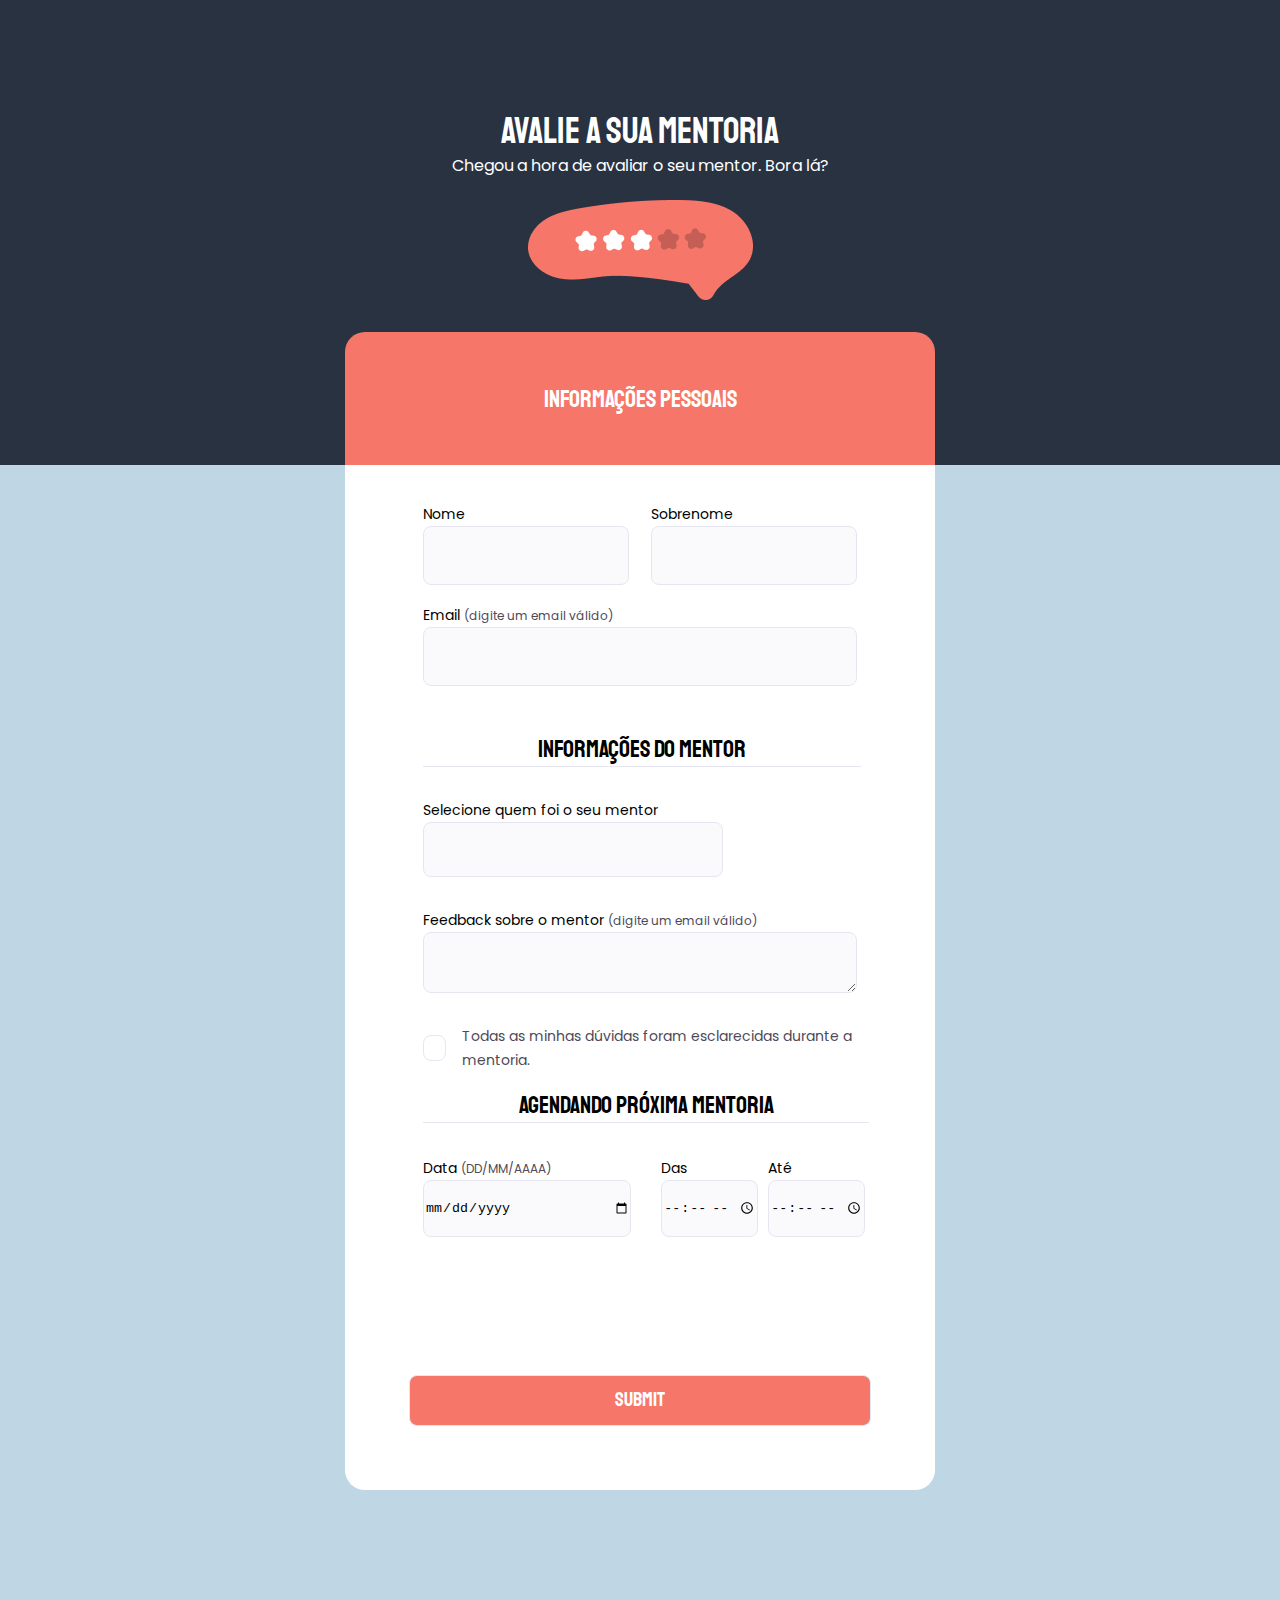
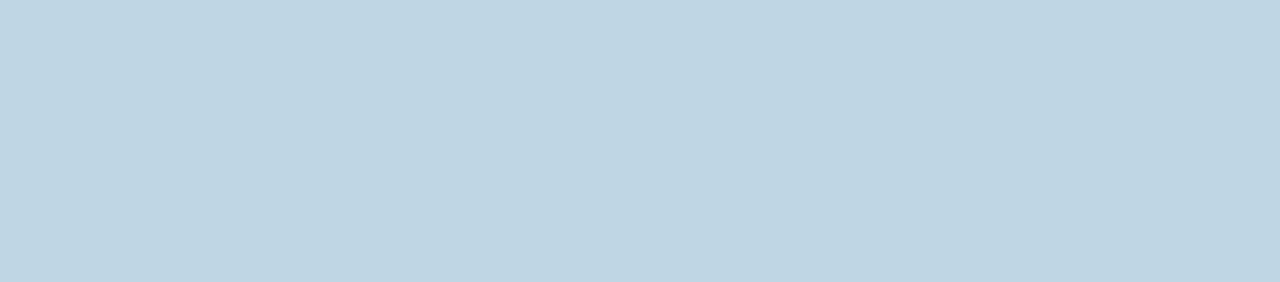
<file: 03/index.html>
<!DOCTYPE html>
<html lang="pt-br">
<head>
    <meta charset="UTF-8">
    <meta name="viewport" content="width=device-width, initial-scale=1.0">
    <title>Document</title>
    <link rel="preconnect" href="https://fonts.googleapis.com">
    <link rel="preconnect" href="https://fonts.gstatic.com" crossorigin>
    <link href="https://fonts.googleapis.com/css2?family=Poppins&family=Staatliches&display=swap" rel="stylesheet">
    <link rel="stylesheet" href="style.css">
</head>
<body>

    <header>
        <h1>Avalie a sua mentoria</h1>
        <p>Chegou a hora de avaliar o seu mentor. Bora lá?</p>
        <img src="./imagem/img1.png" alt="Balao com de cinco estrelas com 3 preenchidas">
        <div class="h2">
            <h2>Informações pessoais</h2>    
        </div>    
    </header>
    <form id="my-form">
        <fieldset>
            <div class="fieldset-wrapper1">
                <div class="col-2">
                    <div class="fieldset">
                        <label for="name">Nome</label>
                        <input type="text" id="name">
                    </div>
                    <div class="fieldset">
                        <label for="lastname">Sobrenome</label>
                        <input type="text" id="lastname">
                    </div>
                </div>
                <div class="fieldset">
                    <label for="mail">Email <span>(digite um email válido)</span></label>
                    <input type="email" id="mail">
                </div>
            </div>
        </fieldset>

        <fieldset>
            <div class="fieldset-wrapper2">   
                <legend>Informações do mentor</legend>
                <div class="fieldset">
                    <label for="mentor">Selecione quem foi o seu mentor</label>
                    <select id="mentor">
                        <option value=""></option>
                        <option value="a">Carlos</option>
                        <option value="b">Ana</option>
                        <option value="c">Outro</option>
                    </select>
                </div>
                <div class="fieldset">
                    <label for="feedback">Feedback sobre o mentor <span>(digite um email válido)</span></label>
                    <textarea name="" id="feedback" cols="30" rows="10"></textarea>
                </div>
                <div class="checkbox2">
                    <input type="checkbox" id="checkbox">
                    <label for="checkbox">Todas as minhas dúvidas foram esclarecidas durante a mentoria.</label>
                </div>
            </div> 
        </fieldset>

        <fieldset>
            <div class="fieldset-wrapper3">   
                <legend>Agendando próxima mentoria</legend>
                <div class="col-3">
                    <div class="fieldset">
                        <label for="time">Data <span>(DD/MM/AAAA)</span></label>
                        <input type="date" id="time">
                    </div>
                    <div class="fieldset">
                        <label for="begin">Das</label>
                        <input type="time" id="begin">
                    </div>
                    <div class="fieldset">
                        <label for="end">Até</label>
                        <input type="time" id="end">
                    </div>
                </div>
            </div> 
        </fieldset>
    </form>

    <footer>
        <input class="buttom" type="submit" form="my-form">
    </footer>
    
</body>
</html>
</file>
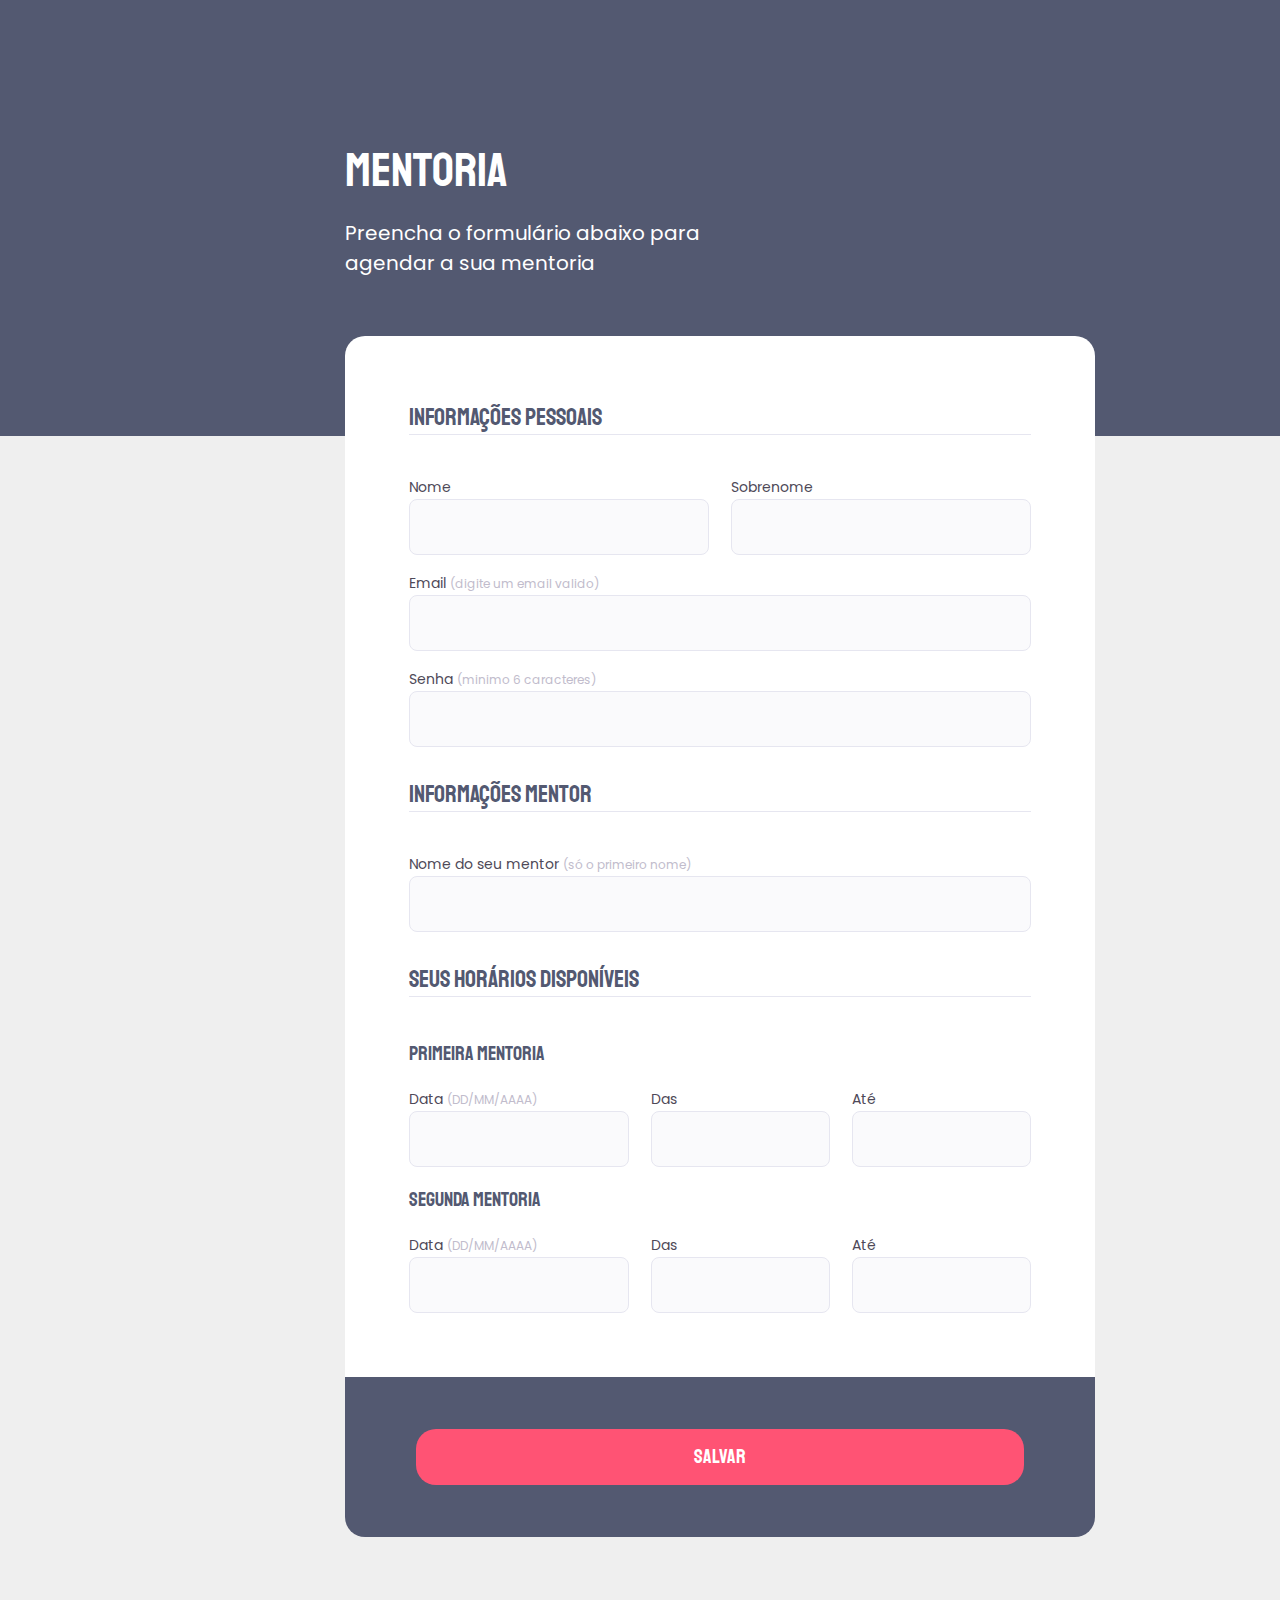
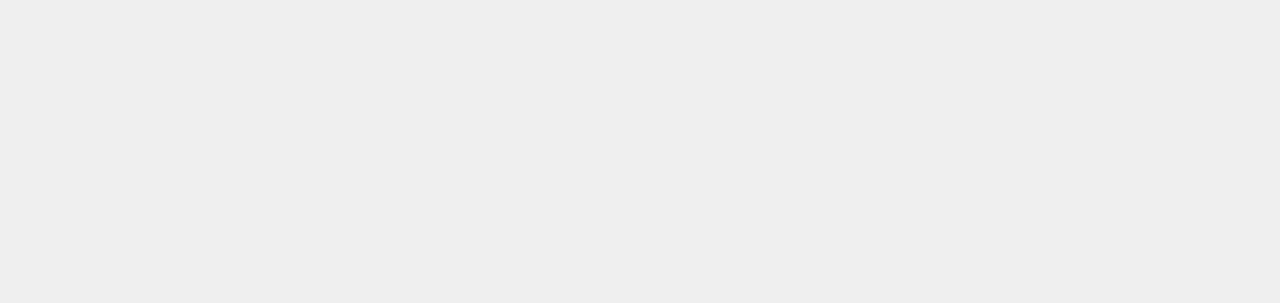
<file: 02/idex.html>
<!DOCTYPE html>
<html lang="pt-br">
<head>
    <link rel="preconnect" href="https://fonts.googleapis.com">
    <link rel="preconnect" href="https://fonts.gstatic.com" crossorigin>
    <meta charset="UTF-8">   
    <meta name="viewport" content="width=device-width, initial-scale=1.0">
    <title>Mentoria</title>
    <link href="https://fonts.googleapis.com/css2?family=Poppins&family=Staatliches&display=swap" rel="stylesheet">
    <link rel="stylesheet" href="style.css">
</head>
<body>
    <div class="page">

        <header>
            <h1>Mentoria</h1>
            <p>Preencha o formulário abaixo para agendar a sua mentoria</p>
        </header>

        <form id="mentoria">

            <fieldset class="fieldset">
                <legend>INFORMAÇÕES PESSOAIS</legend>
                <div class="col-2">
                    <div class="input">
                        <label for="event-name">Nome</label>
                        <input type="text" id="event-name">
                    </div>
                    <div class="input">
                        <label for="event-lastname">Sobrenome</label>
                        <input type="text" id="event-lastname">
                    </div>                    
                </div>
                <div class="input">
                    <label for="event-email">Email <span>(digite um email valido)</span></label>
                    <input type="email" id="event-email">
                </div>   
                <div class="input">
                    <label for="event-password">Senha <span>(minimo 6 caracteres)</span></label>
                    <input type="password" id="event-password">
                </div>   
            </fieldset>

            <fieldset class="fieldset">
                <legend>Informações mentor</legend>
                <div class="input">
                    <label for="event-mentor">Nome do seu mentor <span>(só o primeiro nome)</span></label>
                    <input type="email" id="event-mentor">
                </div> 
            </fieldset>

            <fieldset class="fieldset">                
                <legend>Seus horários disponíveis</legend>
                <h2>Primeira mentoria</h2>
                <div class="col-3">                    
                    <div class="input">
                        <label for="event-Data">Data <span>(DD/MM/AAAA)</span></label>
                        <input type="email" id="event-Data">
                    </div>
                    <div class="input">
                        <label for="event-mentor">Das</label>
                        <input type="email" id="event-mentor">
                    </div>
                    <div class="input">
                        <label for="event-mentor">Até</label>
                        <input type="email" id="event-mentor">
                    </div>
                </div>   
                <h2>Segunda mentoria</h2>
                <div class="col-3">                    
                    <div class="input">
                        <label for="event-Data">Data <span>(DD/MM/AAAA)</span></label>
                        <input type="email" id="event-Data">
                    </div>
                    <div class="input">
                        <label for="event-mentor">Das</label>
                        <input type="email" id="event-mentor">
                    </div>
                    <div class="input">
                        <label for="event-mentor">Até</label>
                        <input type="email" id="event-mentor">
                    </div>
                </div>
             
            </fieldset>

        </form>


        <footer>
            <input class="button" type="submit" form="mentoria" value="Salvar">
        </footer>
    </div>
</body>
</html>
</file>
<file: 03/style.css>
/*font-family: 'Poppins', sans-serif;*/

body {
    margin: 0;
    padding: 0 345px;  
    background: #BFD7E4;  
    font-family: 'Staatliches', cursive;
}

body::before{
    content: '';
    width: 100%;
    height: 465px;
    position: absolute;
    top: 0;
    left: 0;
    z-index: -1;
    background: #293241;
}

header {
    
    color: #ffffff;
    display: flex;
    flex-direction: column;
    align-items: center;
}
h1 {
    padding-top: 85px;
    margin-bottom: 0;
    font-weight: 400;
    font-size: 36px;
    line-height: 45px;
}

p{
    margin: 0;
    font-family: 'Poppins';
    font-style: normal;
    font-weight: 400;
    font-size: 16px;
    line-height: 24px;
    height: 46px;
}

img {    
    width: 225px;
    height: 100px;
}

.h2 {
    border-radius: 20px 20px 0 0;
    margin-top: 32px;
    width: 100%;
    height: 133px;
    background: #F67669;     
    display: flex;
    align-items: center;
    flex-direction: column;
    
}   

h2 {
    margin: 50px 0;
    font-family: 'Staatliches';
    font-style: normal;
    font-weight: 400;
    font-size: 24px;
    line-height: 34px;
    text-align: center;    
}

form {
    background: #ffffff;
    padding: 31px 64px 64px 64px;
}

fieldset {
    border: none;
}

.fieldset {
    display: flex;
    flex-direction: column;
    font-family: 'Poppins';
    font-style: normal;
    font-weight: 400;
    font-size: 14px;
    line-height: 24px;        
}

legend {
    font-family: 'Staatliches';
    font-style: normal;
    font-weight: 400;
    font-size: 24px;
    line-height: 34px;
    text-align: center;
    border-bottom: 1px solid #E6E6F0;
    width: 100%;
}

span {
    font-family: 'Poppins';
    font-style: normal;
    font-weight: 400;
    font-size: 12px;
    line-height: 20px;    
    color: #4E4958;
}

input, select, textarea{
    height: 55px;
    background: #FAFAFC;
    border: 1px solid #E6E6F0;
    border-radius: 8px;
}

.fieldset-wrapper1 {
    display: flex;
    flex-direction: column;
    gap: 18px;    
}

.col-2 {
    display: flex;
    gap: 22px;    
}

.col-2 div {
    width: 100%;
}

.fieldset-wrapper2 {
    margin-top: 31px;
    display: flex;
    flex-direction: column;
    gap: 31px;     
}

select {
    width: 300px;
    appearance: none;
    -webkit-appearance: none;
}

.checkbox2 {
    display: flex;
    align-items: center;
    font-family: 'Poppins';
    font-style: normal;
    font-weight: 400;
    font-size: 14px;
    line-height: 24px;
    color: #4E4958;
}


.fieldset-wrapper3 {
    display: flex;
    flex-direction: column;
    gap: 33px;
}

.col-3 {
    display: flex;
    gap: 10px;
}

.col-3 div {
    width: 140px;          
}

.col-3 > div:nth-child(1) {
    width: 100%; 
    padding-right: 20px;  
}


footer {
    width: 100%;
    background: #ffffff;
    display: flex;
    align-items: center;
    border-radius: 0 0 20px 20px;
    margin-bottom: 392px;
}

footer input {
    margin: 64px;
    width: 100%;
    height: 51px;
    background: #F67669;
    border-radius: 8px;
    font-family: 'Staatliches';
    font-style: normal;
    font-weight: 400;
    font-size: 20px;
    line-height: 26px;
    color: #FFFFFF;
}

footer input:hover{
    background: #da584a;
}




.checkbox2 {
    position: relative;
}

.checkbox2 label {
    display: flex;
    align-items: center;
    gap: 16px;
    margin: 0;
}

.checkbox2 input {
    position: absolute;
    top: 0;
    left: 0;
    width: 24px;
    height: 24px;
    opacity: 0;   
}
.checkbox2 label::before {
    content: '';
    width: 24px;
    height: 24px;
    display: block;
    border: 1px solid #e6e6f0;
    border-radius: 8px;
}

.checkbox2 input:checked + label::before {
    background-image: url("data:image/svg+xml,%3Csvg width='24' height='24' viewBox='0 0 24 24' fill='none' xmlns='http://www.w3.org/2000/svg'%3E%3Cpath d='M9.00016 16.1698L4.83016 11.9998L3.41016 13.4098L9.00016 18.9998L21.0002 6.99984L19.5902 5.58984L9.00016 16.1698Z' fill='%2342D3FF'/%3E%3C/svg%3E%0A");
}

.checkbox2 input:focus + label::before {
    outline: 2px solid black;
}
</file>
<file: 02/style.css>
/*font-family: 'Poppins', sans-serif;
font-family: 'Staatliches', cursive;
*/

* {
    margin: 0;
    padding: 0;
    box-sizing: border-box;
}

body {
    background: #EFEFEF;
    font-family: 'Staatliches', cursive;
}

body::before {
    content: '';
    width: 100%;
    height: 436px;
    position: absolute;
    top: 0;
    left: 0;
    z-index: -1;
    background: #535971;
}

.page {
    padding: 0 345px;
}

header {
    display: flex;
    flex-direction: column;
    gap: 18px;
    margin-top: 140px;
    color: #ffffff;
    margin-bottom: 58px;
}

header h1 {       
    font-size: 48px;  
    font-style: normal; 
    font-weight: 400;
    line-height: 60px; 
}

header p {
    width: 417px;
    font-family: 'Poppins', sans-serif;   
    font-size: 20px;
    line-height: 30px;
    font-weight: 400;
}

form {
    border-radius: 20px 20px 0 0;
    background: #ffffff;
    display: flex;
    flex-direction: column;
    padding: 64px 64px 64px 64px;   
    width: 750px; 
    gap: 30px;
}

fieldset {
    border: none;
    gap: 16px;
}

fieldset legend {
    width: 100%;    
    border-bottom: 1px solid #E6E6F0;    
    margin-bottom: 40px;
}
input {
    box-sizing: border-box;
    border: none;
    background: #FAFAFC;
    border: 1px solid #E6E6F0;
    border-radius: 8px;
    height: 56px;
}

span {
    font-family: 'Poppins';
    font-style: normal;
    font-weight: 400;
    font-size: 12px;
    line-height: 20px;
    color: #C1BCCC;

}

.fieldset {
    display: flex;
    flex-direction: column;
    color: #535971;
    font-family: 'Staatliches';
    font-style: normal;
    font-weight: 400;
    font-size: 24px;
    line-height: 34px;
}


.input {
    display: flex;
    flex-direction: column;
    font-family: 'Poppins';
    font-style: normal;
    font-weight: 400;
    font-size: 14px;
    line-height: 24px;
    color: #4E4958;

}

.col-2, .col-3{
    display: flex;
    gap: 22px;    
}

.col-2 input {
    width: 300px;
}

h2 {
    font-family: 'Staatliches';
font-style: normal;
font-weight: 400;
font-size: 20px;
line-height: 34px;
color: #535971;
}

.col-3 > div:nth-child(1) {
    width: 100%;
}






footer {
    background: #535971;  
    height: 160px;
    display: flex;
    flex-direction: column;
    padding: 52px 71px;
    margin-bottom: 366px;
    border-radius: 0 0 20px 20px;
    width: 750px;
}

footer .button {
    background: #FF5374;
    border-radius: 20px;
    height: 55.65px;
    border: 0;
    color: #ffffff;
    font-family: 'Staatliches';
    font-style: normal;
    font-weight: 400;
    font-size: 20px;
    line-height: 26px;
}

footer .button:hover {
    background: #f43a60;
}
</file>
